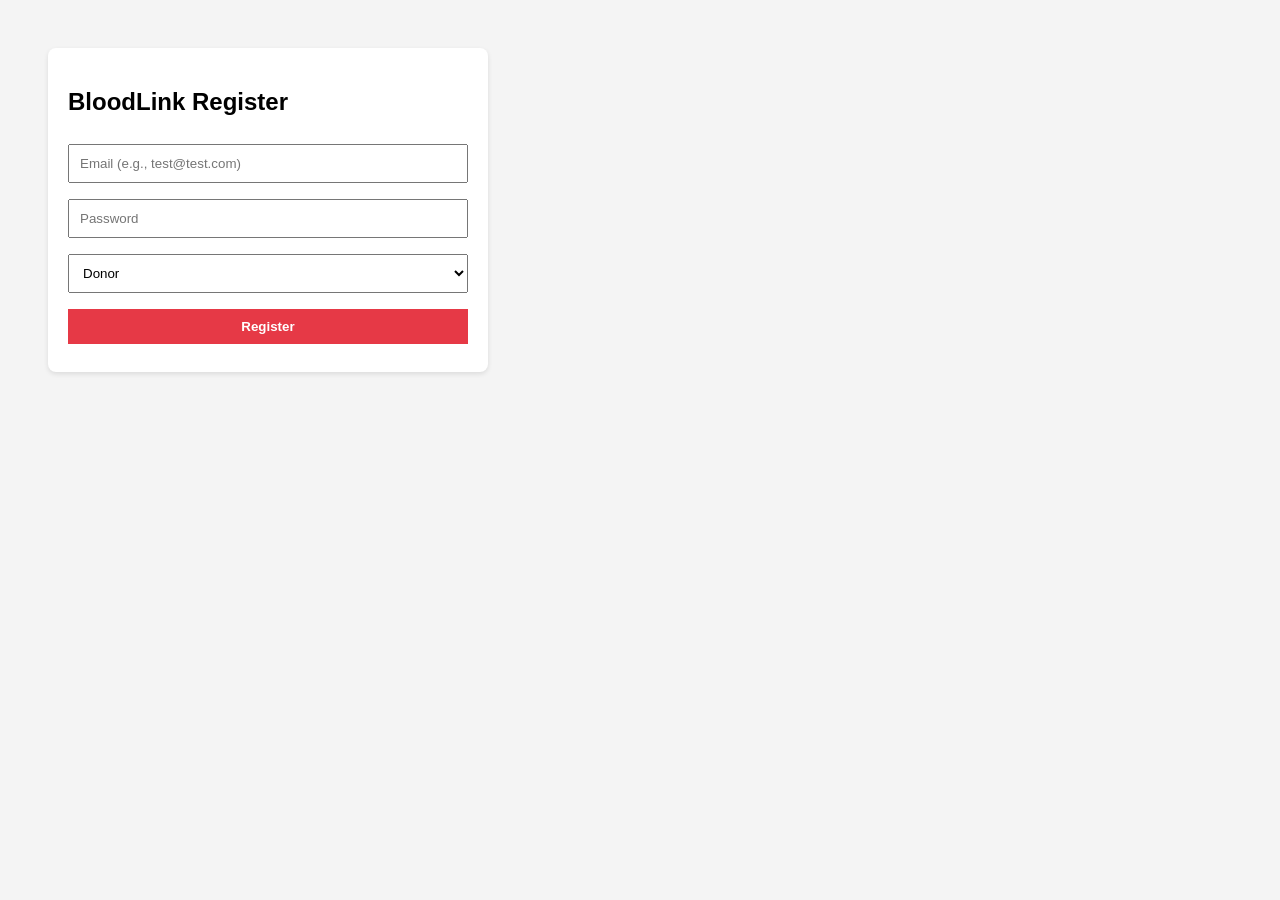
<file: index.html>
<!DOCTYPE html>
<html lang="en">
<head>
    <meta charset="UTF-8">
    <title>BloodLink AI - Test</title>
    <style>
        body { font-family: Arial; padding: 40px; background: #f4f4f4; }
        .card { background: white; padding: 20px; border-radius: 8px; max-width: 400px; box-shadow: 0 2px 5px rgba(0,0,0,0.1); }
        input, select, button { width: 100%; padding: 10px; margin: 8px 0; box-sizing: border-box; }
        button { background: #e63946; color: white; border: none; font-weight: bold; cursor: pointer; }
        #result { margin-top: 20px; padding: 10px; background: #e8f5e9; border: 1px solid #c8e6c9; display: none; }
    </style>
</head>
<body>

<div class="card">
    <h2>BloodLink Register</h2>
    
    <input type="email" id="email" placeholder="Email (e.g., test@test.com)">
    <input type="password" id="password" placeholder="Password">
    <select id="role">
        <option value="DONOR">Donor</option>
        <option value="HOSPITAL">Hospital</option>
        <option value="B&LOOD_BANK">Blood Bank</option>
    </select>
    
    <button onclick="registerUser()">Register</button>
    
    <div id="result"></div>
</div>

<script>
    
    const API_URL = "http://127.0.0.1:8000";

    async function registerUser() {
        const email = document.getElementById('email').value;
        const password = document.getElementById('password').value;
        const role = document.getElementById('role').value;

        const resultDiv = document.getElementById('result');
        resultDiv.style.display = 'block';
        resultDiv.innerText = "Loading...";

        try {
            // This is the FETCH request (Same logic your teammate will use in Flutter)
            const response = await fetch(`${API_URL}/api/v1/auth/register`, {
                method: 'POST',
                headers: {
                    'Content-Type': 'application/json'
                },
                body: JSON.stringify({
                    email: email,
                    password: password,
                    role: role
                })
            });

            const data = await response.json();

            if (response.ok) {
                resultDiv.innerText = "SUCCESS! User ID: " + data.id;
                resultDiv.style.background = "#e8f5e9";
            } else {
                resultDiv.innerText = "ERROR: " + data.detail;
                resultDiv.style.background = "#ffebee";
            }

        } catch (error) {
            resultDiv.innerText = "NETWORK ERROR: Is the server running?";
            resultDiv.style.background = "#ffebee";
        }
    }
</script>

</body>
</html>
</file>
